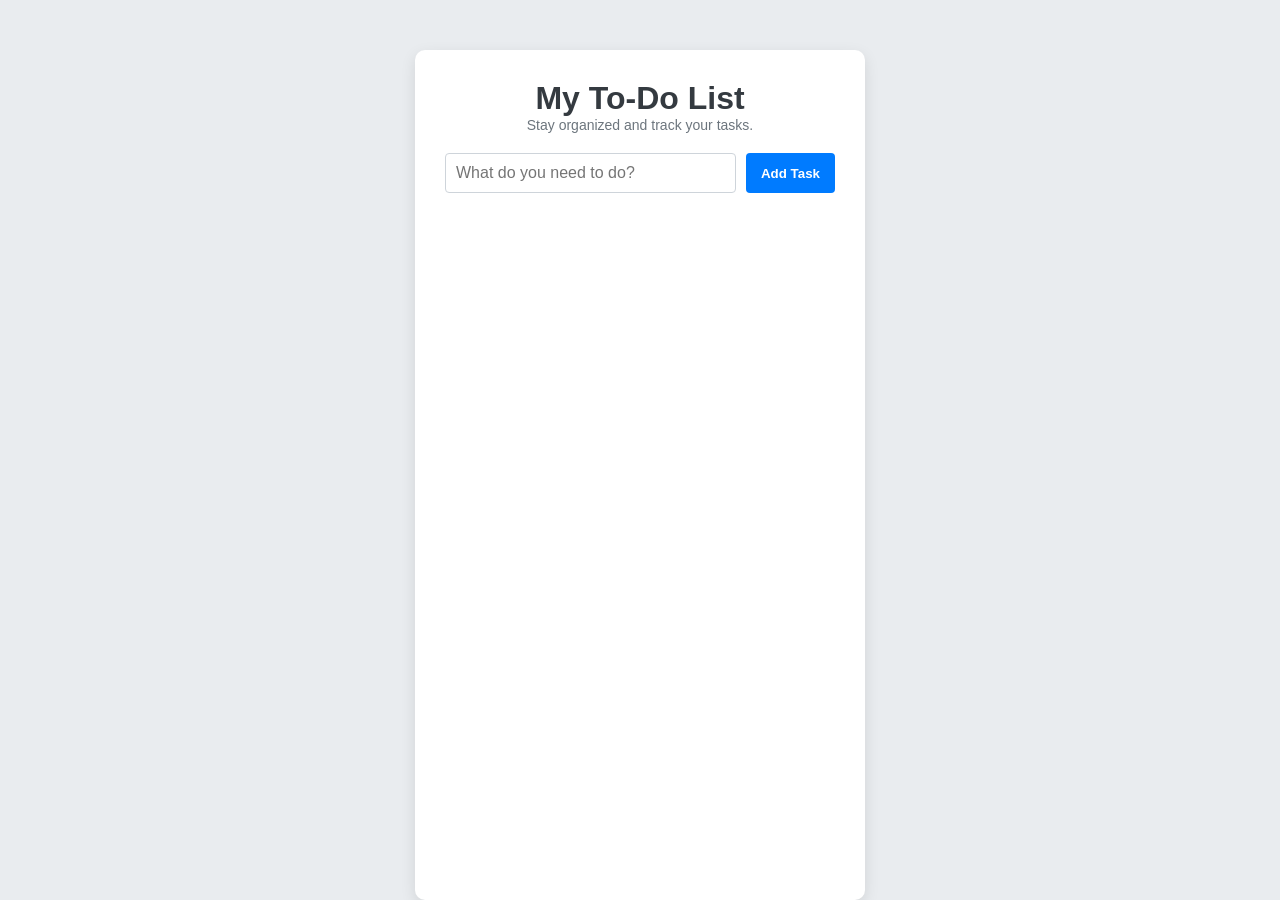
<file: Interactive-Todo/index.html>
<!DOCTYPE html>
<html lang="en">
<head>
    <meta charset="UTF-8">
    <meta name="viewport" content="width=device-width, initial-scale=1.0">
    <title>Interactive To-Do List</title>
    <link rel="stylesheet" href="style.css">
</head>
<body>

    <main class="app-container">
        <header>
            <h1>My To-Do List</h1>
            <p>Stay organized and track your tasks.</p>
        </header>

        <section class="input-section">
            <input type="text" id="taskInput" placeholder="What do you need to do?">
            <button id="addBtn">Add Task</button>
        </section>

        <section class="list-section">
            <!-- JavaScript will inject the list items here -->
            <ul id="taskList"></ul>
        </section>
    </main>

    <script src="script.js"></script>
</body>
</html>
</file>
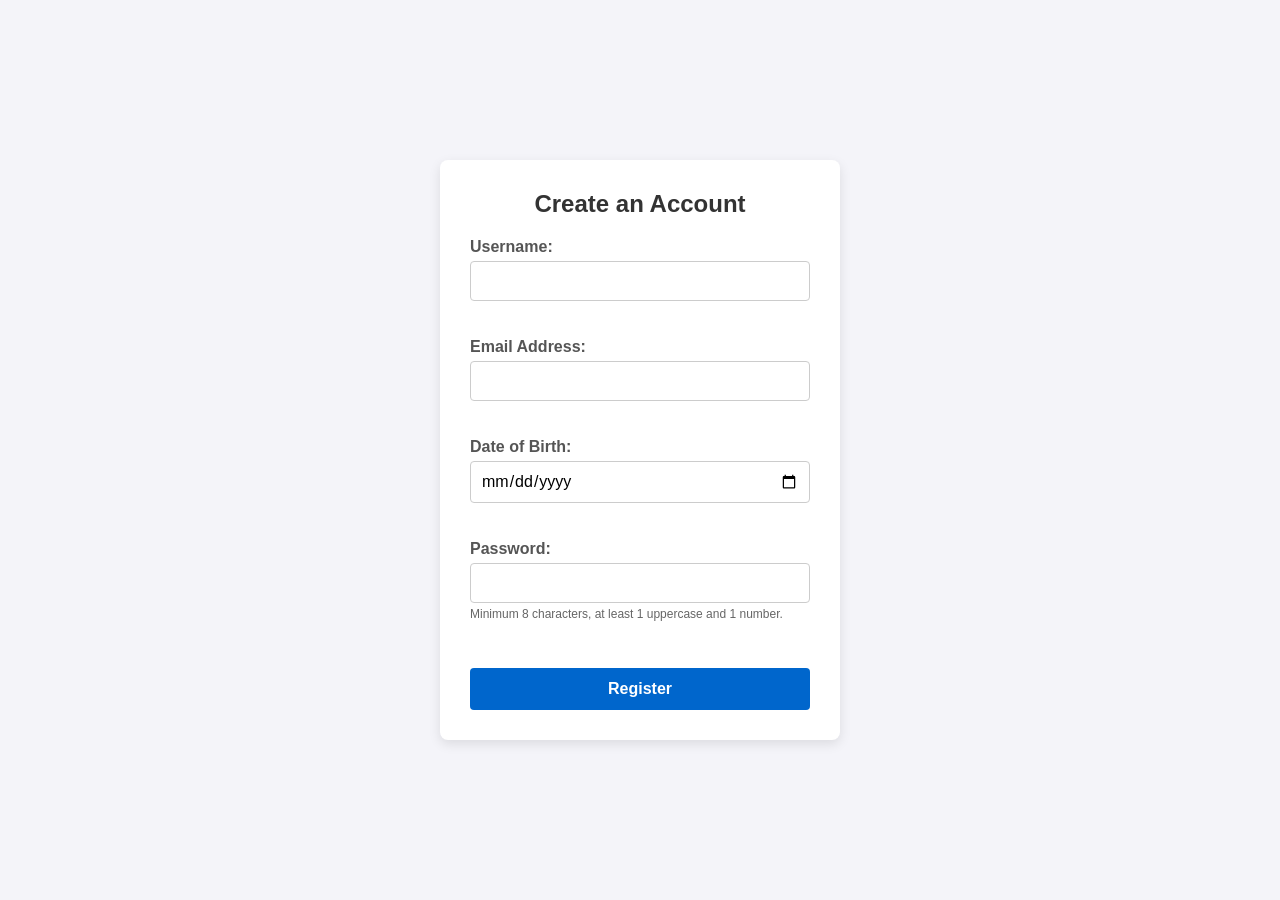
<file: Registration-Form/index.html>
<!DOCTYPE html>
<html lang="en">
<head>
    <meta charset="UTF-8">
    <meta name="viewport" content="width=device-width, initial-scale=1.0">
    <title>User Registration</title>
    <link rel="stylesheet" href="style.css">
</head>
<body>
    <main class="form-container">
        <h2>Create an Account</h2>
        
        <form id="registrationForm" novalidate>
            <div class="form-group">
                <label for="username">Username:</label>
                <input type="text" id="username" name="username" autocomplete="username">
                <span class="error-text" id="usernameError"></span>
            </div>

            <div class="form-group">
                <label for="email">Email Address:</label>
                <input type="email" id="email" name="email" autocomplete="email">
                <span class="error-text" id="emailError"></span>
            </div>

            <div class="form-group">
                <label for="dob">Date of Birth:</label>
                <input type="date" id="dob" name="dob">
                <span class="error-text" id="dobError"></span>
            </div>

            <div class="form-group">
                <label for="password">Password:</label>
                <input type="password" id="password" name="password">
                <small>Minimum 8 characters, at least 1 uppercase and 1 number.</small>
                <span class="error-text" id="passwordError"></span>
            </div>

            <button type="submit">Register</button>
        </form>
    </main>

    <script src="script.js"></script>
</body>
</html>
</file>
<file: Interactive-Todo/style.css>
* {
    margin: 0;
    padding: 0;
    box-sizing: border-box;
    font-family: 'Segoe UI', Tahoma, Geneva, Verdana, sans-serif;
}

body {
    background-color: #e9ecef;
    display: flex;
    justify-content: center;
    padding-top: 50px;
    height: 100vh;
}

.app-container {
    background-color: white;
    width: 100%;
    max-width: 450px;
    padding: 30px;
    border-radius: 10px;
    box-shadow: 0 5px 15px rgba(0,0,0,0.1);
}

header {
    text-align: center;
    margin-bottom: 20px;
}

header h1 {
    color: #343a40;
}

header p {
    color: #6c757d;
    font-size: 14px;
}

.input-section {
    display: flex;
    gap: 10px;
    margin-bottom: 20px;
}

#taskInput {
    flex: 1;
    padding: 10px;
    border: 1px solid #ced4da;
    border-radius: 4px;
    font-size: 16px;
}

#addBtn {
    padding: 10px 15px;
    background-color: #007bff;
    color: white;
    border: none;
    border-radius: 4px;
    cursor: pointer;
    font-weight: bold;
    transition: background-color 0.2s;
}

#addBtn:hover {
    background-color: #0056b3;
}

/* List Styles */
ul {
    list-style: none;
}

li {
    background-color: #f8f9fa;
    margin-bottom: 10px;
    padding: 12px 15px;
    border-radius: 4px;
    display: flex;
    justify-content: space-between;
    align-items: center;
    border-left: 4px solid #007bff;
}

/* The class JS will add when a task is clicked */
li.completed .task-text {
    text-decoration: line-through;
    color: #adb5bd;
}

li.completed {
    border-left-color: #28a745; /* Turns green when done */
}

.task-text {
    flex: 1;
    cursor: pointer;
    font-size: 16px;
}

.delete-btn {
    background-color: #dc3545;
    color: white;
    border: none;
    padding: 5px 10px;
    border-radius: 4px;
    cursor: pointer;
    font-size: 12px;
}

.delete-btn:hover {
    background-color: #c82333;
}
</file>
<file: Registration-Form/style.css>
/* CSS Variables for consistent theming */
:root {
    --primary-color: #0066cc;
    --hover-color: #0052a3;
    --error-color: #d93025;
    --text-color: #333;
    --bg-color: #f4f4f9;
}

* {
    box-sizing: border-box;
    margin: 0;
    padding: 0;
    font-family: 'Segoe UI', Tahoma, Geneva, Verdana, sans-serif;
}

body {
    background-color: var(--bg-color);
    display: flex;
    justify-content: center;
    align-items: center;
    height: 100vh;
}

.form-container {
    background: #ffffff;
    padding: 30px;
    border-radius: 8px;
    box-shadow: 0 4px 12px rgba(0,0,0,0.1);
    width: 100%;
    max-width: 400px;
}

h2 {
    margin-bottom: 20px;
    text-align: center;
    color: var(--text-color);
}

.form-group {
    margin-bottom: 15px;
}

label {
    display: block;
    margin-bottom: 5px;
    font-weight: 600;
    color: #555;
}

input {
    width: 100%;
    padding: 10px;
    border: 1px solid #ccc;
    border-radius: 4px;
    font-size: 16px;
    transition: border-color 0.3s ease;
}

input:focus {
    outline: none;
    border-color: var(--primary-color);
    box-shadow: 0 0 5px rgba(0, 102, 204, 0.4);
}

/* Error state classes applied by JavaScript */
input.input-error {
    border-color: var(--error-color);
}

.error-text {
    display: block;
    color: var(--error-color);
    font-size: 13px;
    margin-top: 4px;
    min-height: 18px; /* Prevents layout jumping when error appears */
}

small {
    display: block;
    margin-top: 4px;
    color: #666;
    font-size: 12px;
}

button {
    width: 100%;
    padding: 12px;
    background-color: var(--primary-color);
    color: white;
    border: none;
    border-radius: 4px;
    font-size: 16px;
    cursor: pointer;
    font-weight: bold;
    margin-top: 10px;
    transition: background-color 0.3s;
}

button:hover {
    background-color: var(--hover-color);
}
</file>
